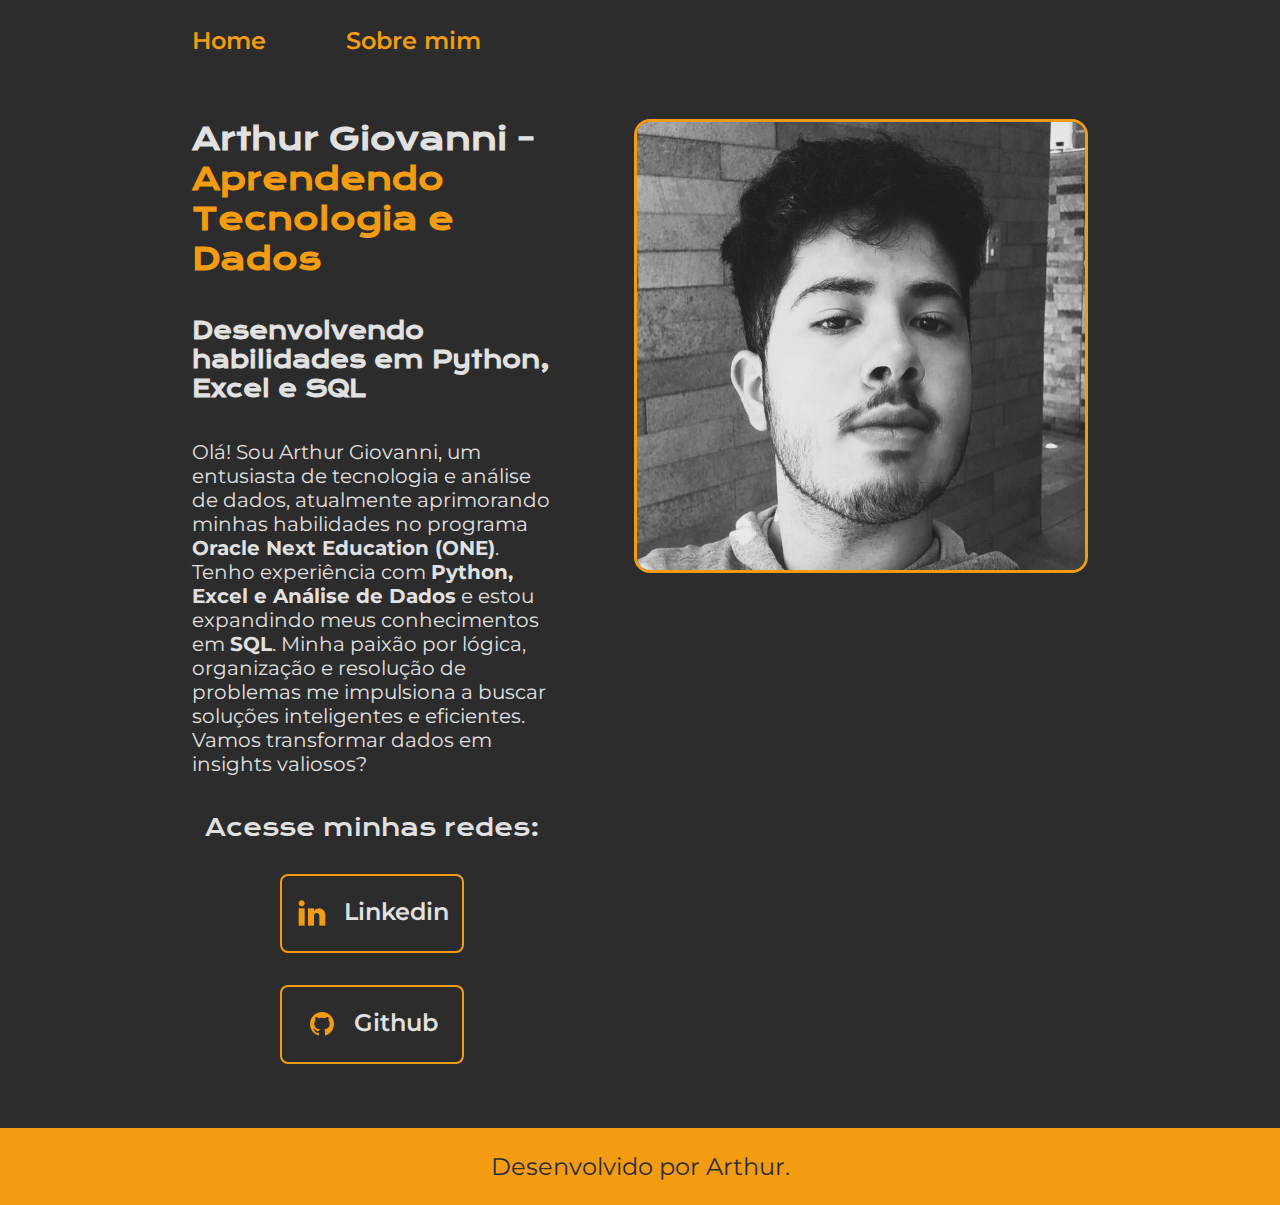
<file: index.html>
<!DOCTYPE html>
<html lang="pt-br">
<head>
    <meta charset="UTF-8">
    <meta name="viewport" content="width=device-width, initial-scale=1.0">
    <title>Portifólio de Arthur</title>
    <link rel="stylesheet" href="./styles/style.css">
</head>
<body id="home">
    <header class="cabecalho">
        <nav class="cabecalho__menu">
            <a class="cabecalho__menu__link" href="index.html">Home</a>
            <a class="cabecalho__menu__link" href="about.html" >Sobre mim</a>
        </nav>
    </header> <!-- Cabeçalho -->
    <main class="apresentacao">
        <section class="apresentacao__conteudo">
            <h1 class="apresentacao__conteudo__titulo">Arthur Giovanni - <strong class="titulo-destaque">Aprendendo Tecnologia e Dados</strong></h1>
            <h2 class="apresentacao__conteudo__subtitulo">Desenvolvendo habilidades em Python, Excel e SQL</h2>
            <p class="apresentacao__conteudo__texto">Olá! Sou Arthur Giovanni, um entusiasta de tecnologia e análise de dados, atualmente aprimorando minhas habilidades no programa <strong>Oracle Next Education (ONE)</strong>. Tenho experiência com <strong>Python, Excel e Análise de Dados</strong> e estou expandindo meus conhecimentos em <strong>SQL</strong>. Minha paixão por lógica, organização e resolução de problemas me impulsiona a buscar soluções inteligentes e eficientes. Vamos transformar dados em insights valiosos?</p>

            <div class="apresentacao__links">
                <h2 class="apresentacao__links__subtitulo">Acesse minhas redes:</h2>
                <a class="apresentacao__links__navegacao" href="https://www.linkedin.com/in/arthur-giovanni/">
                    <img src="./assets/linkedin.png" alt="Logo Linkedin" class="apresentacao__links__logo">
                    Linkedin
                </a>
                <a class="apresentacao__links__navegacao" href="https://github.com/Artiovanni">
                    <img src="./assets/github.png" alt="Logo Github" class="apresentacao__links__logo">
                    Github
                
                </a>
            </div>
        </section>

        <img class="apresentacao__imagem" src="./assets/foto.jpg" alt="HTML">
    </main> <!-- Conteúdo -->
    <footer class="rodape">
        <p>Desenvolvido por Arthur.</p>
    </footer> <!-- Rodapé -->
</body>
</html>
</file>
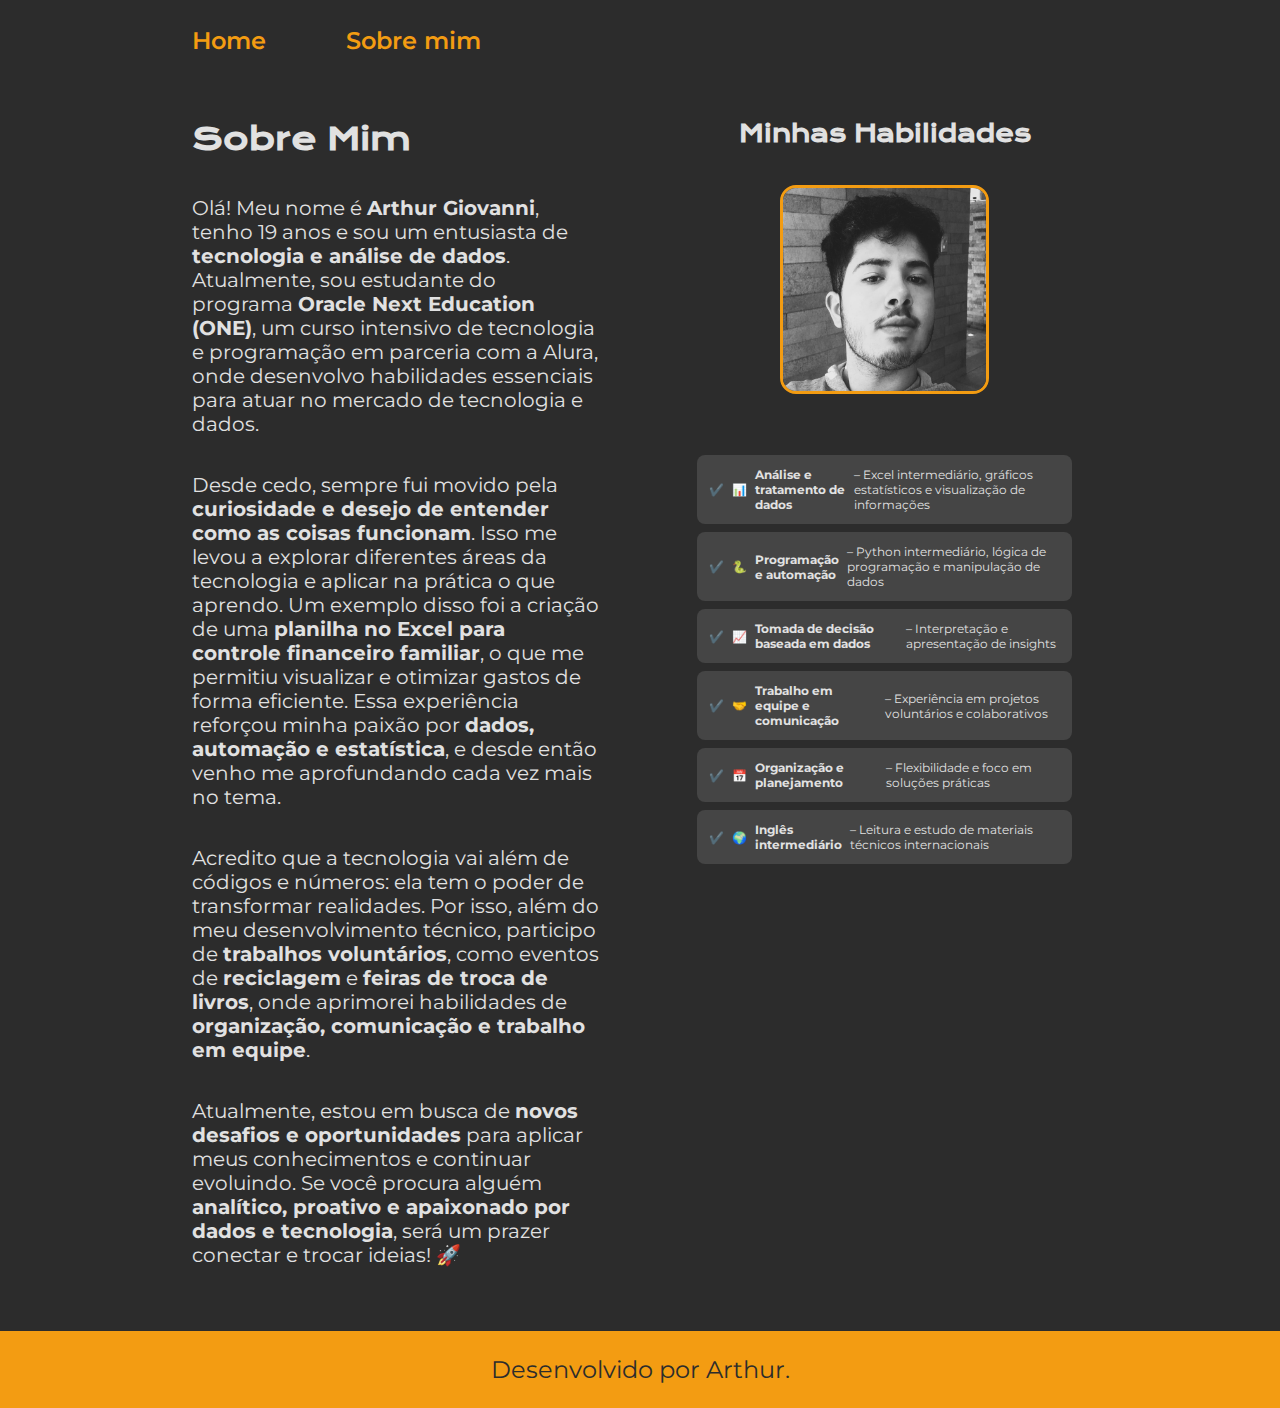
<file: about.html>
<!DOCTYPE html>
<html lang="pt-br">
<head>
    <meta charset="UTF-8">
    <meta name="viewport" content="width=device-width, initial-scale=1.0">
    <title>Sobre mim</title>
    <link rel="stylesheet" href="./styles/style.css">
</head>
<body id="about">
    <header class="cabecalho">
        <nav class="cabecalho__menu">
            <a class="cabecalho__menu__link" href="index.html">Home</a>
            <a class="cabecalho__menu__link" href="about.html" >Sobre mim</a>
        </nav>
    </header> <!-- Cabeçalho -->
    <main class="apresentacao">
        <section class="apresentacao__conteudo">
            <h1 class="apresentacao__conteudo__titulo">
                Sobre Mim</span>
            </h1>
            <p class="apresentacao__conteudo__texto">
                Olá! Meu nome é <strong>Arthur Giovanni</strong>, tenho 19 anos e sou um entusiasta de 
                <strong>tecnologia e análise de dados</strong>. Atualmente, sou estudante do programa 
                <strong>Oracle Next Education (ONE)</strong>, um curso intensivo de tecnologia e programação 
                em parceria com a Alura, onde desenvolvo habilidades essenciais para atuar no mercado de tecnologia e dados.
            </p>
            <p class="apresentacao__conteudo__texto">
                Desde cedo, sempre fui movido pela <strong>curiosidade e desejo de entender como as coisas funcionam</strong>. 
                Isso me levou a explorar diferentes áreas da tecnologia e aplicar na prática o que aprendo. 
                Um exemplo disso foi a criação de uma <strong>planilha no Excel para controle financeiro familiar</strong>, 
                o que me permitiu visualizar e otimizar gastos de forma eficiente. Essa experiência reforçou minha paixão por 
                <strong>dados, automação e estatística</strong>, e desde então venho me aprofundando cada vez mais no tema.
            </p>
            <p class="apresentacao__conteudo__texto">
                Acredito que a tecnologia vai além de códigos e números: ela tem o poder de transformar realidades. 
                Por isso, além do meu desenvolvimento técnico, participo de <strong>trabalhos voluntários</strong>, 
                como eventos de <strong>reciclagem</strong> e <strong>feiras de troca de livros</strong>, onde aprimorei habilidades de 
                <strong>organização, comunicação e trabalho em equipe</strong>.
            </p>
            <p class="apresentacao__conteudo__texto">
                Atualmente, estou em busca de <strong>novos desafios e oportunidades</strong> para aplicar meus conhecimentos e continuar evoluindo. 
                Se você procura alguém <strong>analítico, proativo e apaixonado por dados e tecnologia</strong>, será um prazer conectar e trocar ideias! 🚀
            </p>
        </section>
    
        <section class="apresentacao__conteudo__habilidades">
            <h2 class="apresentacao__conteudo__subtitulo">Minhas Habilidades</h2>
            <img class="apresentacao__imagem" src="./assets/foto.jpg" alt="Minha foto">
            <ul class="apresentacao__habilidades">
                <li>📊 <strong>Análise e tratamento de dados</strong> – Excel intermediário, gráficos estatísticos e visualização de informações</li>
                <li>🐍 <strong>Programação e automação</strong> – Python intermediário, lógica de programação e manipulação de dados</li>
                <li>📈 <strong>Tomada de decisão baseada em dados</strong> – Interpretação e apresentação de insights</li>
                <li>🤝 <strong>Trabalho em equipe e comunicação</strong> – Experiência em projetos voluntários e colaborativos</li>
                <li>📅 <strong>Organização e planejamento</strong> – Flexibilidade e foco em soluções práticas</li>
                <li>🌍 <strong>Inglês intermediário</strong> – Leitura e estudo de materiais técnicos internacionais</li>
            </ul>        
        </section>
    </main>
    
    <footer class="rodape">
        <p>Desenvolvido por Arthur.</p>
    </footer> <!-- Rodapé -->
</body>
</html>
</file>
<file: styles/style.css>
@import url('https://fonts.googleapis.com/css2?family=Krona+One&display=swap');
@import url('https://fonts.googleapis.com/css2?family=Montserrat:ital@0;1&display=swap');
:root {

    --cor-primaria: #2c2c2c;  /* Um preto mais suave */
    --cor-secundaria: #e1e1e1;  /* Um cinza claro */
    --cor-terciaria: #f39c12;  /* Laranja vibrante */
    --cor-hover: #454545;  /* Um cinza médio */
    --cor-bground-habilidade: rgba(243, 156, 18, 0.1);
    
    --KronaOne: 'Krona One', sans-serif;
    --Montserrat: 'Montserrat', sans-serif;
}

* {
    margin: 0;
    padding: 0;
}

body {
    box-sizing: border-box;
    background-color: var(--cor-primaria);
    color: var(--cor-secundaria);
}

.cabecalho {
    padding: 2% 0% 0% 15%;
}
.cabecalho__menu {
    display: flex;    
    gap: 80px;
}
.cabecalho__menu__link {
    font-family: var(--Montserrat);
    font-size: 1.5rem;
    font-weight: 600;
    color: var(--cor-terciaria);
    text-decoration: none;
}


#home .apresentacao {
    padding: 5% 15%;
    display: flex;
    justify-content: space-between;
    align-items: flex-start;
    gap: 82px;
}
#about .apresentacao {
    padding: 5% 15%;
    display: flex;
    justify-content: space-between;
    align-items: flex-start;
    gap: 82px;
}

.apresentacao__conteudo {
    width: 50%;
    display: flex;
    flex-direction: column;
    gap: 37px;

}

.apresentacao__conteudo__titulo {
    font-size: 1.937rem;
    font-family: var(--KronaOne);
}

.titulo-destaque {
    color: var(--cor-terciaria);
}
.apresentacao__conteudo__subtitulo {
    font-size: 1.437rem;
    font-family: var(--KronaOne);

}
.apresentacao__conteudo__texto {
    font-size: 1.25rem;
    font-family: var(--Montserrat);
}

.apresentacao__links {
    display: flex;
    flex-direction: column;
    align-items: center;
    justify-content: space-between;
    gap: 32px;
}

.apresentacao__links__subtitulo {
    font-size: 1.437rem;
    font-family: "Krona One", sans-serif;
    font-weight: 400;
}

.apresentacao__links__navegacao {
    display: flex;
    justify-content: center;
    gap: 16px;
    border: 2px solid var(--cor-terciaria);
    color: var(--cor-secundaria);;
    width: 50%;  
    text-align:center;
    border-radius: 0.5rem;
    padding: 1.343rem 0;
    text-decoration: none;
    font-family: var(--Montserrat);
    font-size: 1.5rem;
    font-weight:600;
    
}
.apresentacao__links__navegacao:hover {
    background-color: var(--cor-hover);
    padding: 3.4%;
}  
.apresentacao__links__logo {
    border: none;
}

.apresentacao__conteudo__habilidades {
    width: 50%;
    display: flex;
    flex-direction: column;
    gap: 37px;
    align-items: center;
}
.apresentacao__habilidades {
    padding: 1rem;
    width: 100%;
    box-sizing: border-box;
}

.apresentacao__habilidades li {
    font-size: 0.75rem;
    font-family: var(--Montserrat);
    color: var(--cor-secundaria);;
    background: var(--cor-hover);
    padding: 0.75rem;
    border-radius: 8px;
    margin: 0.5rem 0;
    display: flex;
    align-items: center;
    gap: 8px;
    word-wrap: break-word;
}

.apresentacao__habilidades li::before {
    content: "✔️ ";
}
.apresentacao__imagem {
    width: 50%;
    border-radius: 16px;
    border: 3px solid var(--cor-terciaria);  
}
.rodape {
    color: var(--cor-primaria);
    background-color: var(--cor-terciaria);
    text-align: center;
    padding: 1.5rem;
    font-family: var(--Montserrat);
    font-size: 1.5rem;
    font-weight: 400;
}

@media (max-width: 1250px) {
    .cabecalho {
        padding: 10%
    }
    .cabecalho__menu {
        justify-content: center;
    }   
    .apresentacao  {
        flex-direction: column-reverse;
        align-items: center;
        padding: 5%;
    }
    .apresentacao__conteudo {
        width: auto;
        align-items: center;
    }
    .apresentacao__conteudo__titulo {
        text-align: left;
    }
    .apresentacao__conteudo__texto {
        text-align: justify;
    }
}
</file>
